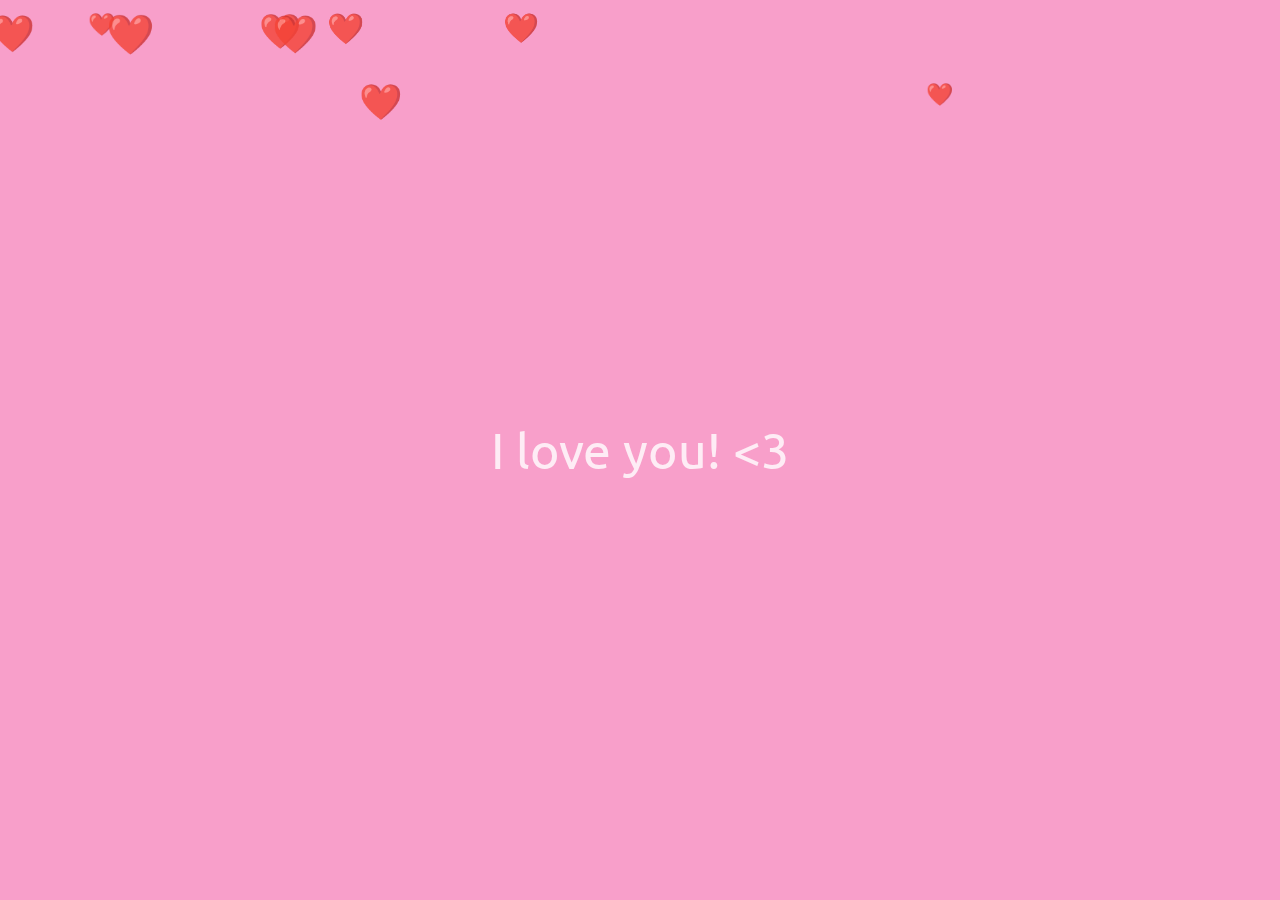
<file: ily/index.html>
<!DOCTYPE html>
<html>
    <head>
        <meta name="viewport" content="width=device-width, height=device-height, initial-scale=1">
        <style>
            @import url('https://fonts.googleapis.com/css2?family=Ubuntu:wght@300&display=swap');
            html, body {
                font-size: 96px;
                font-family: 'Ubuntu', sans-serif;
                width: 100%;
                height: 100%;
                padding: 0px;
                margin: 0px;
                overflow: hidden; 
            }
            p {
                text-align: center;
                color: rgba(255,255,255,0.8);
                overflow-anchor: none;  
            }
            #loveMessage {
                position: absolute;
                top: 50%;
                right: 50%;
                padding: 0px;
                margin: 0px;
                width: 100%;
                transform: translate(50%, -50%);
                overflow-anchor: none;  
                font-size: 50px;
            }
            .bubble {
                position: absolute;
                padding: 0px;
                margin: 0px;
                overflow-anchor: none;  
            }
            ::-webkit-scrollbar {
                display: none;
            }
        </style>
    </head>
    <body>
        <div id="bubbleHolder">

        </div>
        <p id="loveMessage">
            I love you! <3
        </p>
    </body>
    <script>
        let html = document.querySelector("html")
        let bubbleArray = [];
        let bubblePreset = ['heart',15,[20,40],[2,5],false];
        const urlParams = new URLSearchParams(window.location.search);
        const name = urlParams.get('name');
        if (name != null) {
            document.querySelector("p").textContent = `I love you ${name}! <3`
        }
        let fadeUp = true
        let pink = '#ffa6d1'
        let darkPink = '#9c436e'
        let i = 0
        let style = document.querySelector("html").style
        function fade() {
            if (i <= 1) {
                fadeUp = !fadeUp
            }
            if (i >= 0) {
                fadeUp = !fadeUp
            }
            if (fadeUp) {
                style.backgroundColor = lerpColor(pink,darkPink,i)
                i += 0.001
            } else {
                style.backgroundColor = lerpColor(pink,darkPink,i)
                i -= 0.001
            }
        }
        function lerpColor(a, b, amount) {  //  https://gist.github.com/rosszurowski/67f04465c424a9bc0dae
            var ah = parseInt(a.replace(/#/g, ''), 16),
            ar = ah >> 16, ag = ah >> 8 & 0xff, ab = ah & 0xff,
            bh = parseInt(b.replace(/#/g, ''), 16),
            br = bh >> 16, bg = bh >> 8 & 0xff, bb = bh & 0xff,
            rr = ar + amount * (br - ar),
            rg = ag + amount * (bg - ag),
            rb = ab + amount * (bb - ab);
            return '#' + ((1 << 24) + (rr << 16) + (rg << 8) + rb | 0).toString(16).slice(1);
        }
        createBubbles('heart',15,[20,40],[2,5],false)
        function createBubbles(icon,number,size,range,fades) { //Icon, Number of Bubbles, Size Range (pixels), Speed Range (per frame), Fades?
            //Clears Bubble Array
            bubbleArray = [];
            for (let i = 0; i < number; i++) {
                bubbleArray.push([icon,randomNumber(size[0],size[1]),randomNumber(range[0],range[1]),fades,1,randomNumber(-120,html.clientWidth+120),-200]) //Icon, Size, Speed, Fades? Opacity, X-Pos, Y-Pos
                let bubble = document.createElement("p")
                bubble.classList.add("bubble")
                bubble.id = `bubble${i}`
                bubble.style.left = `${bubbleArray[i][5]}px`
                bubble.style.top = `${bubbleArray[i][6]}px`
                bubble.style.fontSize = `${bubbleArray[i][1]}px`
                bubble.style.width = "0px"
                bubble.style.height = "0px"
                bubble.width = "0px"
                bubble.height = "0px"
                    if (icon == 'heart') {
                        bubble.textContent = "❤️"
                    }
                document.getElementById("bubbleHolder").appendChild(bubble)
            }
        }
        function bubbleLoop() {
            for (let i = 0; i < bubbleArray.length; i++) {
                let currentBubble = bubbleArray[i]
                currentBubble[6] += currentBubble[2]
                if (currentBubble[6] > html.clientHeight) {
                    currentBubble[6] = -200
                    currentBubble[2] = randomNumber(2,5)
                    currentBubble[5] = randomNumber(-120,html.clientWidth+120)
                    currentBubble[1] = randomNumber(20,40)
                }
                bubbleArray[i] = currentBubble
                document.getElementById(`bubble${i}`).style.left = `${bubbleArray[i][5]}px`
                document.getElementById(`bubble${i}`).style.top = `${bubbleArray[i][6]}px`
                document.getElementById(`bubble${i}`).style.fontSize = `${bubbleArray[i][1]}px`
            }
        }
        let bubbleLoopInterval = setInterval(bubbleLoop,10)
        function randomNumber(min, max) { 
            return Math.floor(Math.random() * (max - min) + min);
        } 
        interval = setInterval(fade,10)
    </script>
</html>
</file>
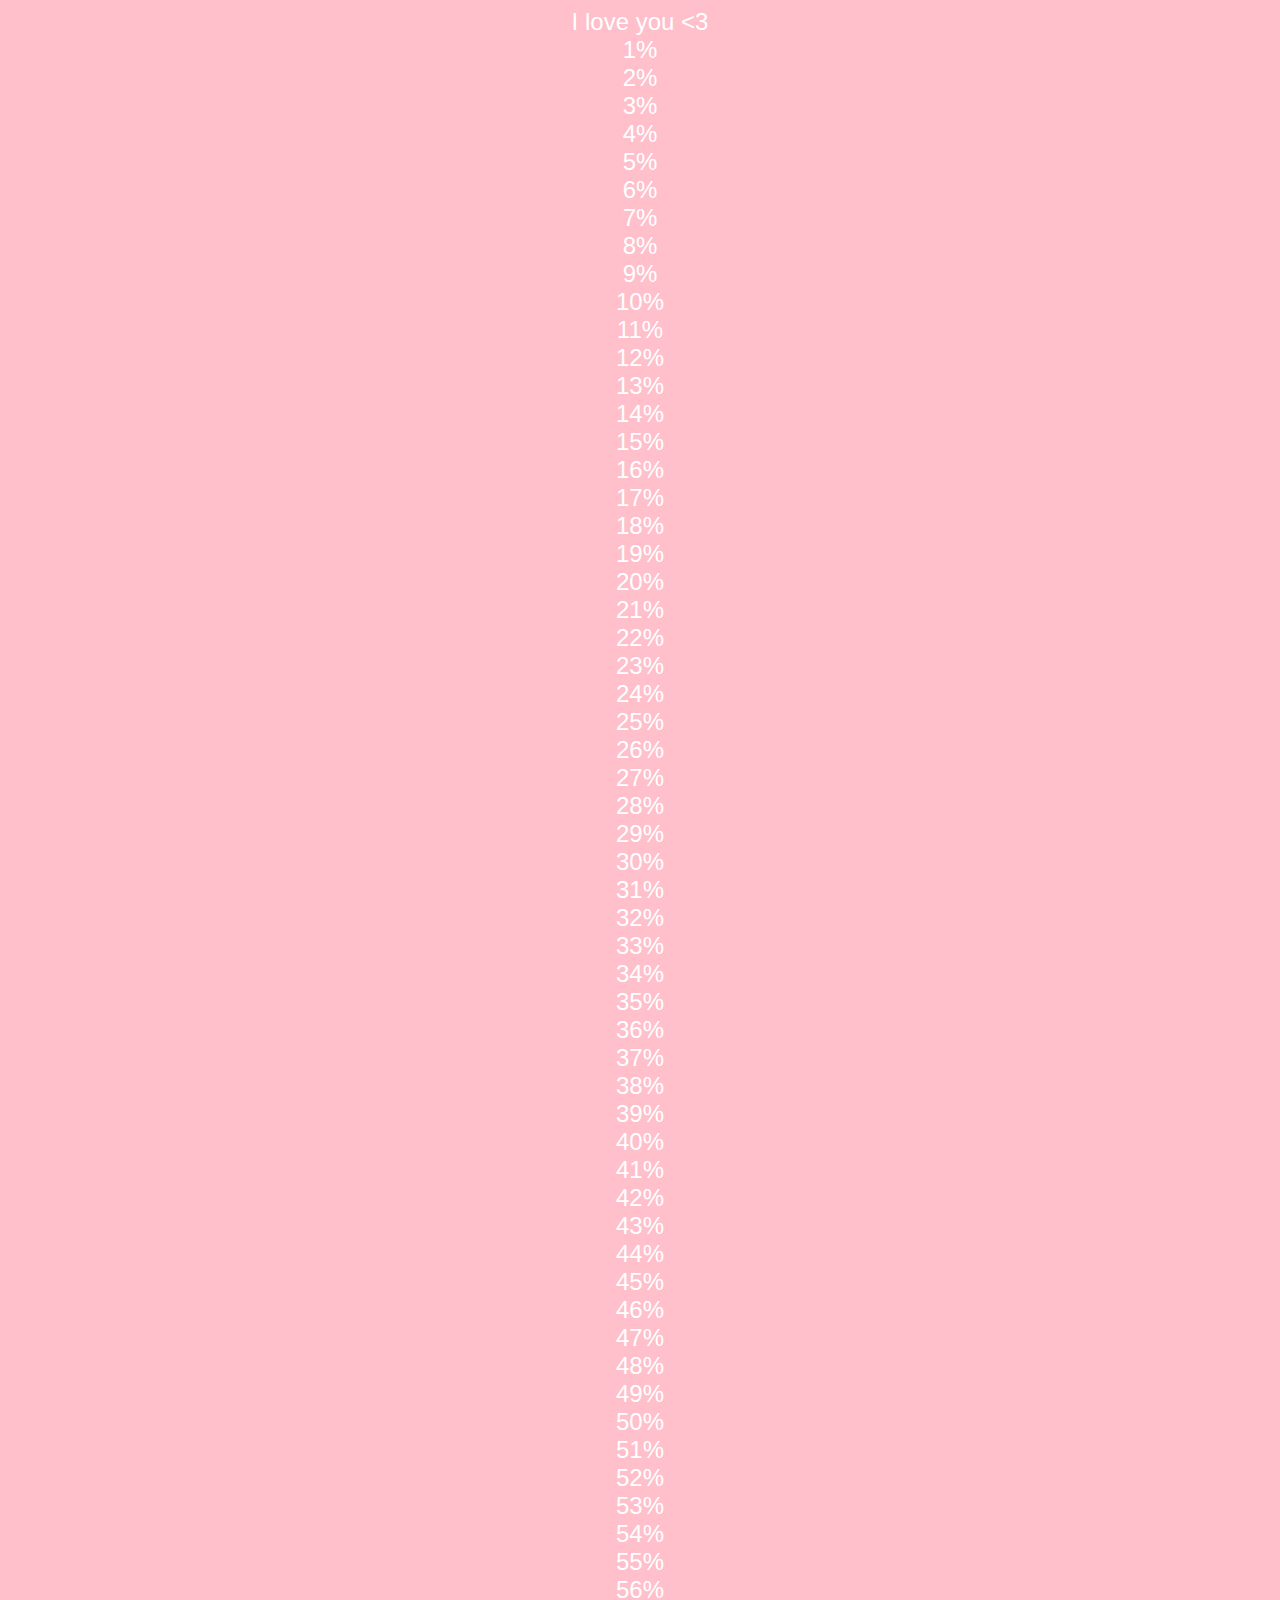
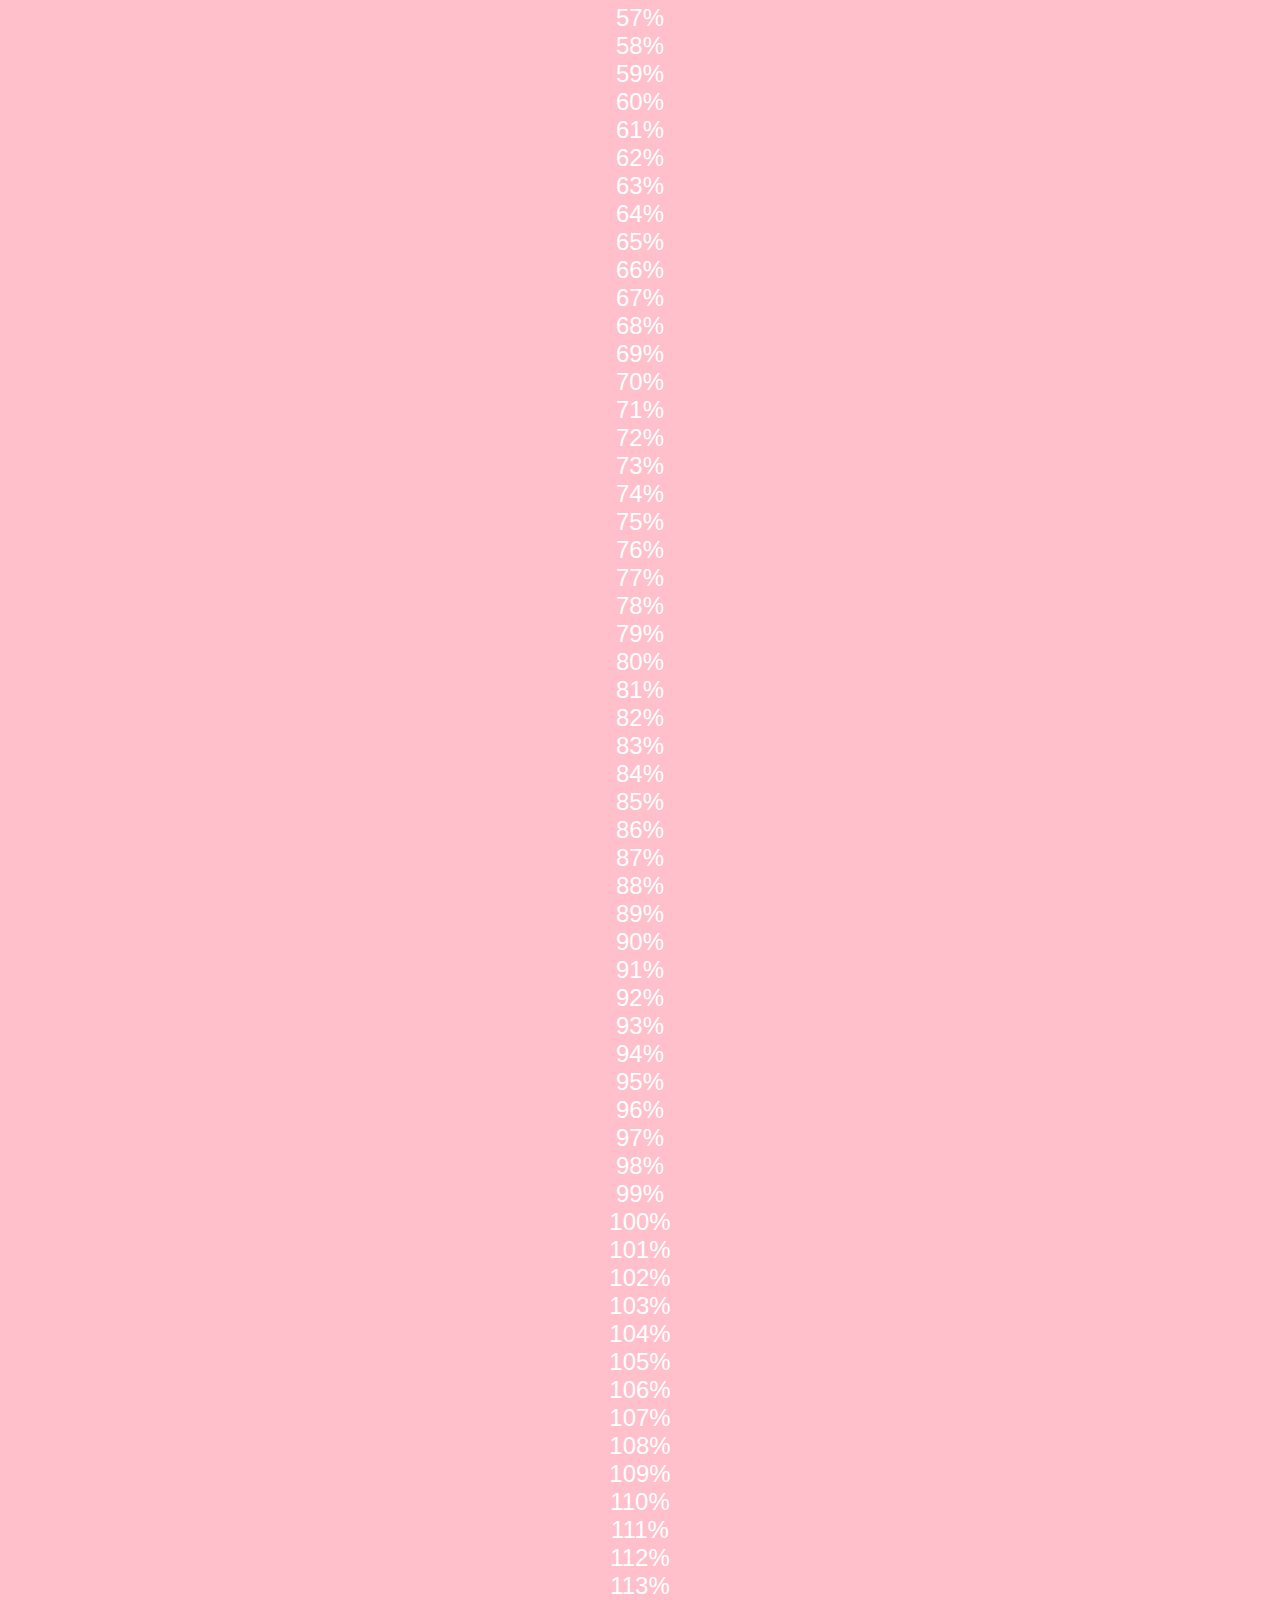
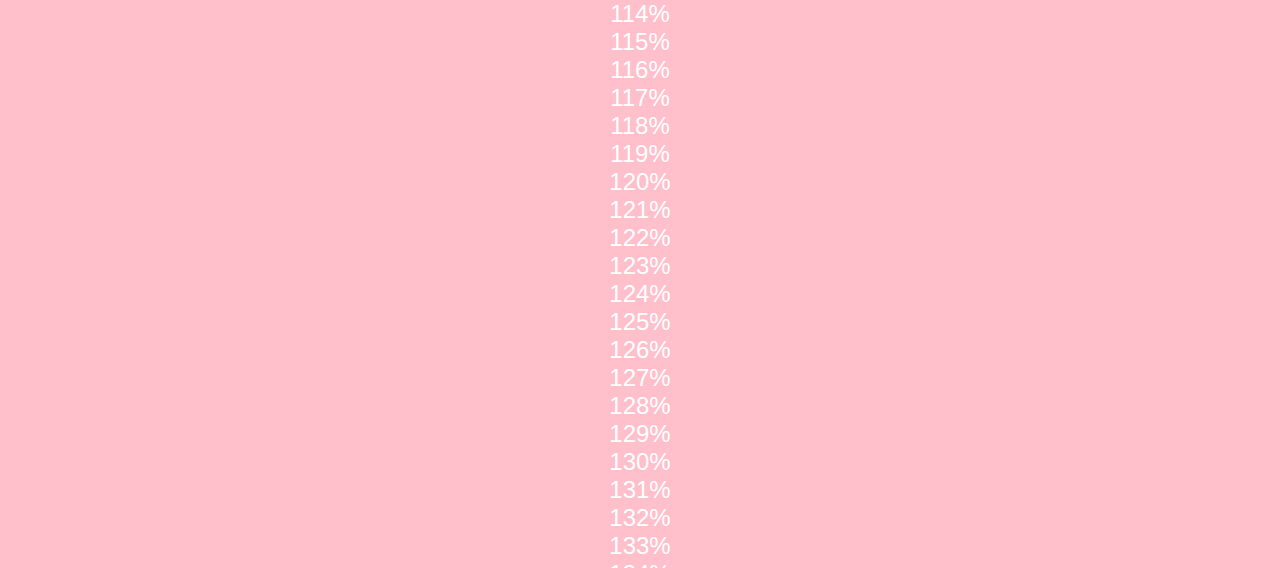
<file: ily2/index.html>
<!DOCTYPE html>
<html>
  <head>
    <script src="script.js"></script>
    <style>
      html, body {
        background-color: pink;
      }
      p {
        margin:0px;
        text-align: center;
        background-color: pink;
        color: white;
        font-family:'Segoe UI', Tahoma, Geneva, Verdana, sans-serif;
        font-size: 24px;
      }
    </style>
  </head>
  <body>
    <p id="ily">
      I love you &lt;3
    </p>
  </body>
</html>
</file>
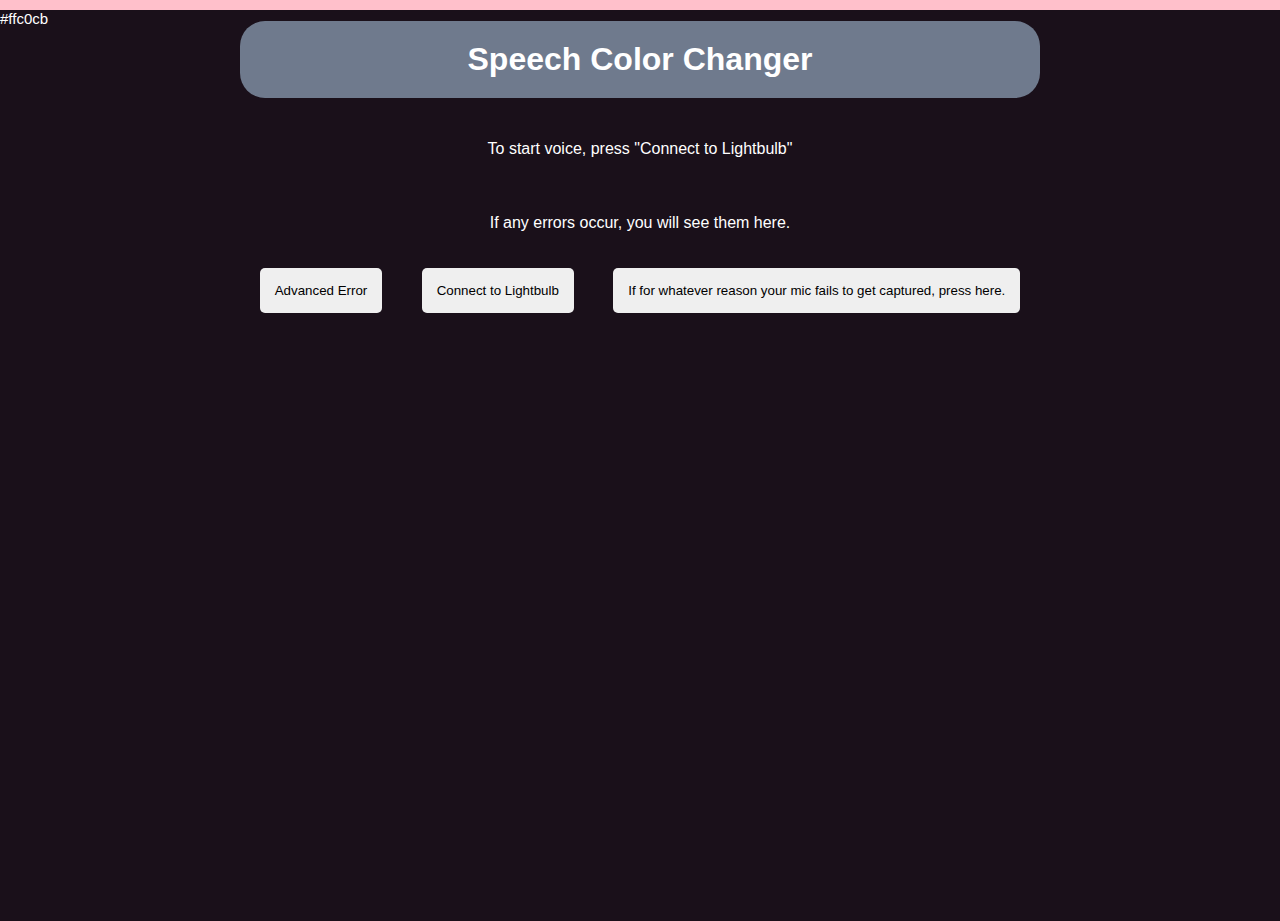
<file: js-voice/index.html>
﻿<!DOCTYPE html>
<html>
  <head>
    <meta charset="utf-8">
    <meta name="viewport" content="width=device-width">
    <title>Speech Color Changer - Kyū</title>
    <link rel="stylesheet" href="style.css">
    <script src="script.js"></script>
  </head>
  <body>
    <h1>Speech Color Changer</h1>
    <p id="voiceStatus">To start voice, press "Connect to Lightbulb"</p>
    <p id="errorSimple">If any errors occur, you will see them here.</p>
    <div id="buttonHold">
    <button id="errorButton" onclick="errorToggle()">Advanced Error</button>
    <button id="btConnect" onclick="onReadButtonClick()">Connect to Lightbulb</button>
    <button id="listenerForceStart" onclick="recognition.start()">If for whatever reason your mic fails to get captured, press here.</button>
    </div>
    <div id="p">
      <p id="hexValue">#ffc0cb</p>
    </div>
  </body>
</html>
</file>
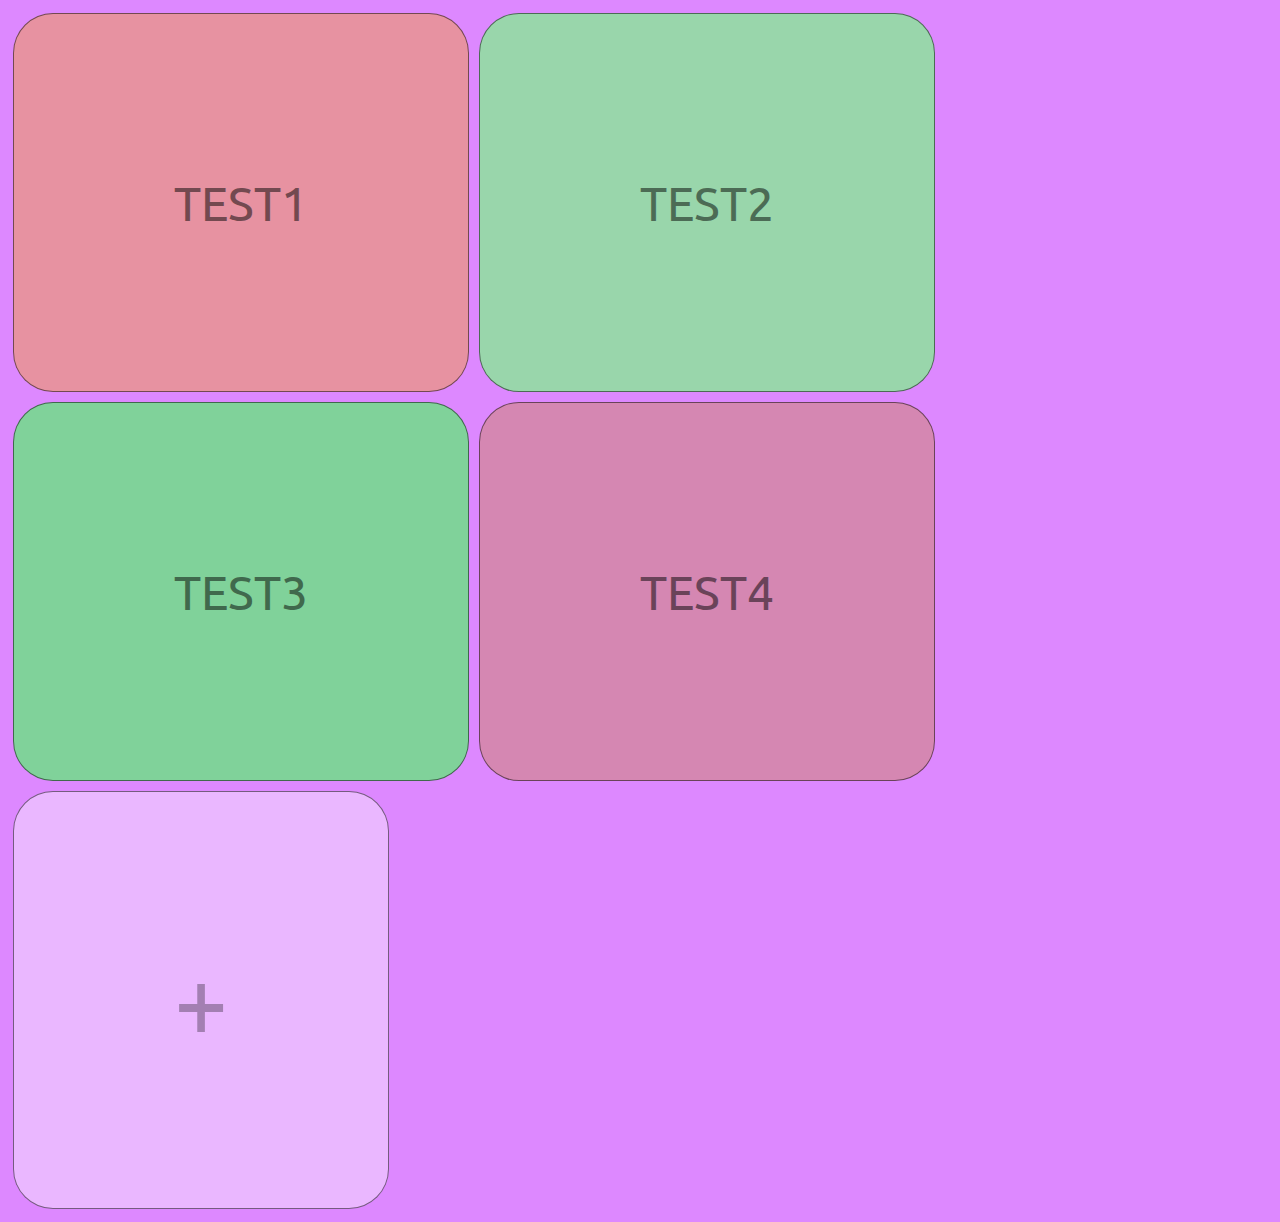
<file: nfc-tag/index.html>
<!DOCTYPE html>
<html>
    <head>
        <link rel="stylesheet" href="style.css">
    </head>
    <body>
        <div id="cardHolder">
            <div class="card">
                TEST1
            </div>
            <div class="card">
                TEST2
            </div>
            <div class="card">
                TEST3
            </div>
            <div class="card">
                TEST4
            </div>
        </div>
    </body>
    <script src="script.js"></script>
</html>
</file>
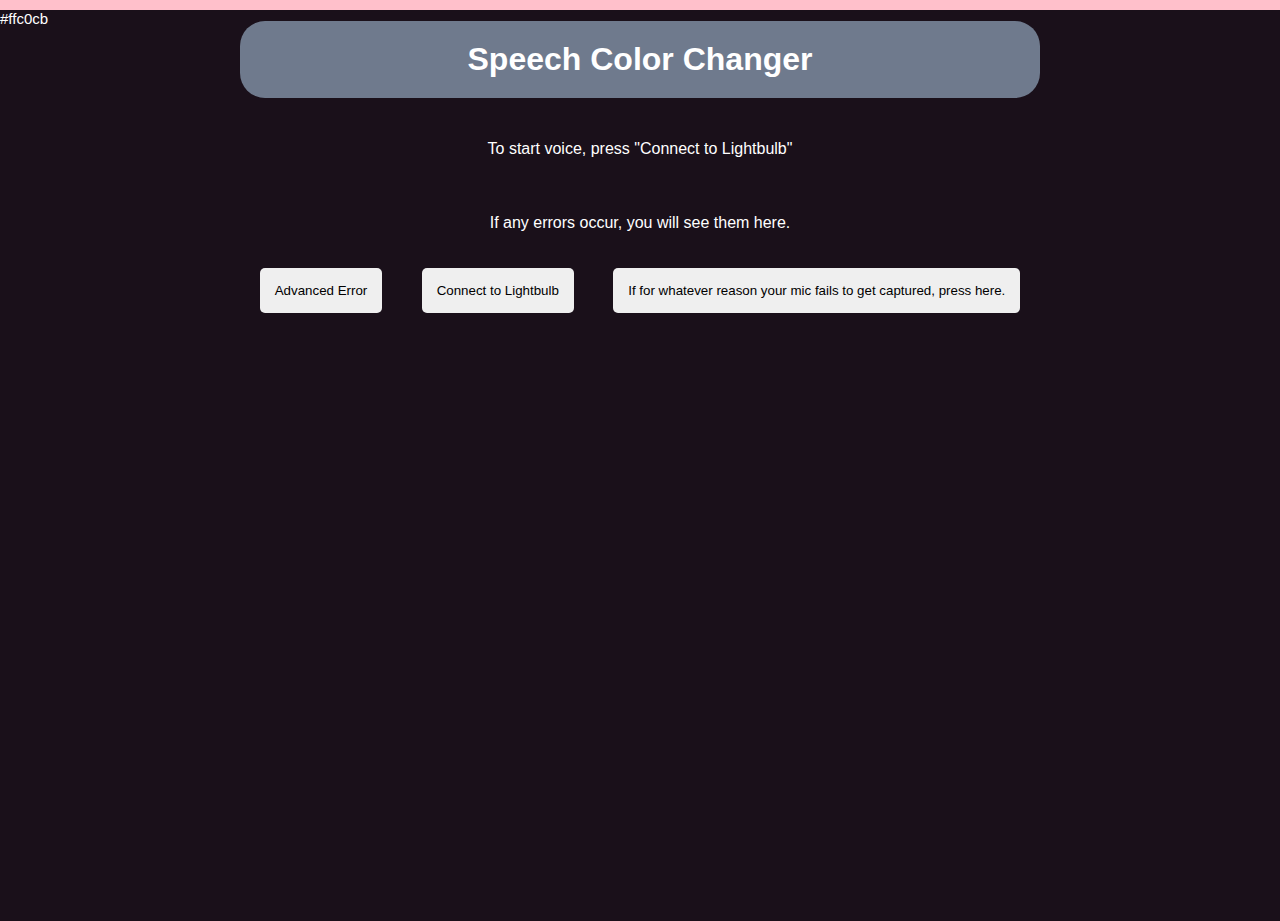
<file: voice/index.html>
﻿<!DOCTYPE html>
<html>
  <head>
    <meta charset="utf-8">
    <meta name="viewport" content="width=device-width">
    <title>Speech Color Changer - Kyū</title>
    <link rel="stylesheet" href="style.css">
    <script src="script.js"></script>
  </head>

  <body>
    <h1>Speech Color Changer</h1>
    <p id="voiceStatus">To start voice, press "Connect to Lightbulb"</p>
    <p id="errorSimple">If any errors occur, you will see them here.</p>
    <p id="errorReporter" style="display:none;">If any advanced errors occur, you will see them here.</p>
    <div id="buttonHold">
    <button id="errorButton" onclick="errorToggle()">Advanced Error</button>
    <button id="btConnect" onclick="onReadButtonClick()">Connect to Lightbulb</button>
    <button id="listenerForceStart" onclick="recognition.start()">If for whatever reason your mic fails to get captured, press here.</button>
    </div>
    <div id="colorSee">
      <p id="hexValue">#ffc0cb</p>
    </div>
  </body>
</html>
</file>
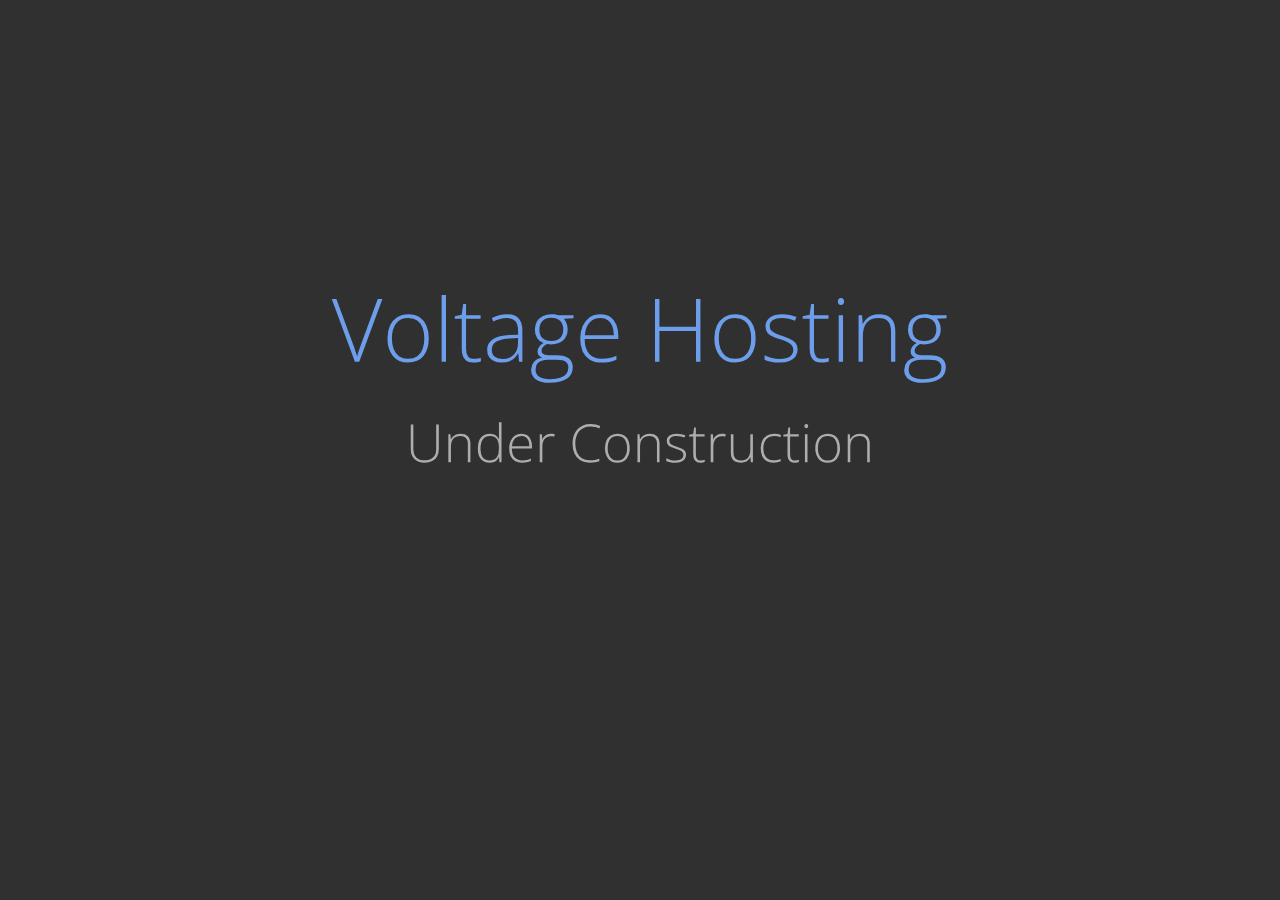
<file: volttemp/index.html>
<!DOCTYPE html>
<html>
    <head>
        <style>
            html, body {
                background-color: #303030;
            }
            img {
                height: 100%;
            }
        </style>
    </head>
    <body>
        <img src="volt.svg"></img>
    </body>
</html>
</file>
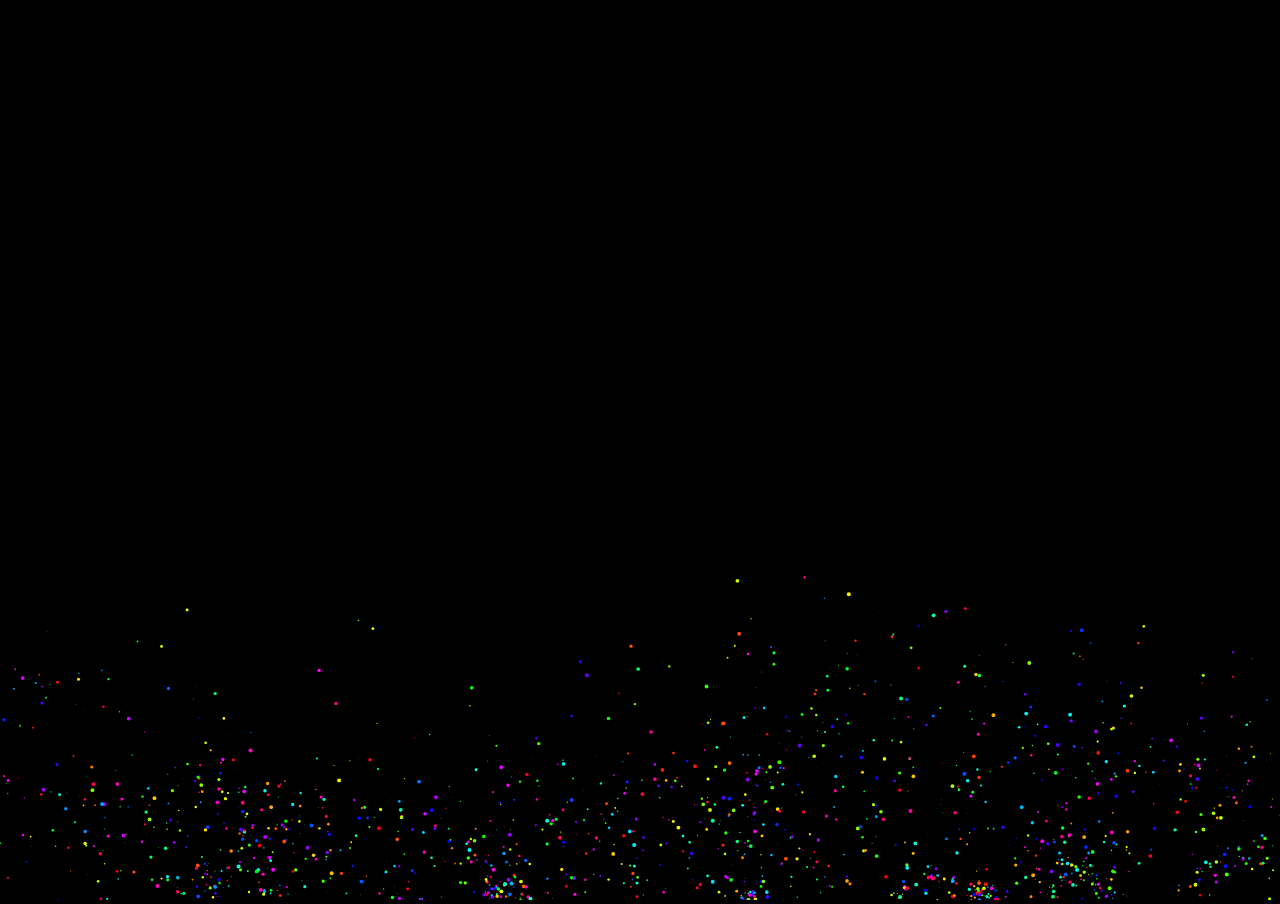
<file: fireworks2.html>
<!DOCTYPE html>
<html lang="en">
<head>
    <meta charset="UTF-8">
    <meta name="viewport" content="width=device-width, initial-scale=1.0">
    <title>Fireworks Simulation</title>
    <style>
        body {
            margin: 0;
            padding: 0;
            overflow: hidden;
            background-color: black;
        }
    </style>
</head>
<body>
    <canvas id="canvas"></canvas>
    <script>
        const canvas = document.getElementById('canvas');
        const ctx = canvas.getContext('2d');

        canvas.width = window.innerWidth;
        canvas.height = window.innerHeight;

        class Particle {
            constructor(x, y, radius, color, vx, vy) {
                this.x = x;
                this.y = y;
                this.radius = radius;
                this.color = color;
                this.vx = vx;
                this.vy = vy;
                this.gravity = 0.1;
            }

            draw() {
                ctx.beginPath();
                ctx.arc(this.x, this.y, this.radius, 0, Math.PI * 2, false);
                ctx.fillStyle = this.color;
                ctx.fill();
            }

            update() {
                this.x += this.vx;
                this.y += this.vy;
                this.vy += this.gravity;

                if (this.y > canvas.height) {
                    this.vy = -Math.abs(this.vy) * 0.5;
                }
            }
        }

        const particles = [];

        function spawnFirework(x, y) {
            for (let i = 0; i < 100; i++) {
                const angle = Math.random() * Math.PI * 2;
                const speed = Math.random() * 5 + 5;
                const vx = Math.cos(angle) * speed;
                const vy = Math.sin(angle) * speed;
                const radius = Math.random() * 2;
                const color = `hsl(${Math.random() * 360}, 100%, 50%)`;

                particles.push(new Particle(x, y, radius, color, vx, vy));
            }
        }

        function animate() {
            ctx.clearRect(0, 0, canvas.width, canvas.height);

            for (let i = 0; i < particles.length; i++) {
                particles[i].draw();
                particles[i].update();

                if (particles[i].y > canvas.height || particles[i].radius < 0.1) {
                    particles.splice(i, 1);
                }
            }

            spawnFirework(Math.random() * canvas.width, canvas.height);

            requestAnimationFrame(animate);
        }

        animate();
    </script>
</body>
</html>
</file>
<file: js-voice/style.css>
body, html {
    margin: 0;
    background-color: #1a101a;
    color: white;
}
  
html {
  height: 100%;
}
  
body {
    height: inherit;
    overflow: hidden;
    max-width: 800px;
    margin: 0 auto;
}
  
  h1, p {
    font-family: sans-serif;
    text-align: center;
    padding: 20px;
  }

  h1 {
    background-color: rgba(195, 227, 255, 0.5);
    border-radius: 25px;
  }
  
  ul {
    margin: 0;
  }
  
  button {
    border: 0px solid black;
    border-radius: 5px;
    padding: 15px;
  }

  .hints span {
    text-shadow: 0px 0px 6px rgba(255,255,255,0.7);
  }

  #buttonHold {
    display: inline-flex;
    flex-direction: row;
    justify-content: space-around;
    width: 100%;
  }

  #errorReporter {
    display: none;
  }

  #p {
    position: absolute;
    top: 0px;
    left: 0px;
    height: 10px;
    width: 100%;
    background-color: #ffc0cb;
  }

  #hexValue {
    padding: 0px;
    padding-top: 10px;
    margin: 0px;
    font-size: 15px;
    text-align: left;
  }
</file>
<file: nfc-tag/style.css>
@import url('https://fonts.googleapis.com/css2?family=Ubuntu:wght@300&display=swap');

.card {
    text-align: center;
    padding: 160px 160px;
    border: 1px solid rgba(0,0,0,0.5);
    margin: 5px;
    border-radius: 40px;
    background-color: white;
    color: rgba(0,0,0,0.3);
    font-size: 48px;
}

#cardHolder {
    display: inline-flex;
    flex-wrap: wrap;
}

html, body {
    background-color: #d8f;
    font-family: 'Ubuntu', sans-serif;
}
</file>
<file: voice/style.css>
body, html {
    margin: 0;
    background-color: #1a101a;
    color: white;
}
  
html {
  height: 100%;
}
  
body {
    height: inherit;
    overflow: hidden;
    max-width: 800px;
    margin: 0 auto;
}
  
  h1, p {
    font-family: sans-serif;
    text-align: center;
    padding: 20px;
  }

  h1 {
    background-color: rgba(195, 227, 255, 0.5);
    border-radius: 25px;
  }
  
  ul {
    margin: 0;
  }
  
  button {
    border: 0px solid black;
    border-radius: 5px;
    padding: 15px;
  }

  .hints span {
    text-shadow: 0px 0px 6px rgba(255,255,255,0.7);
  }

  #buttonHold {
    display: inline-flex;
    flex-direction: row;
    justify-content: space-around;
    width: 100%;
  }

  #errorReporter {
    display: none;
  }

  #colorSee {
    position: absolute;
    top: 0px;
    left: 0px;
    height: 10px;
    width: 100%;
    background-color: #ffc0cb;
  }

  #hexValue {
    padding: 0px;
    padding-top: 10px;
    margin: 0px;
    font-size: 15px;
    text-align: left;
  }
</file>
